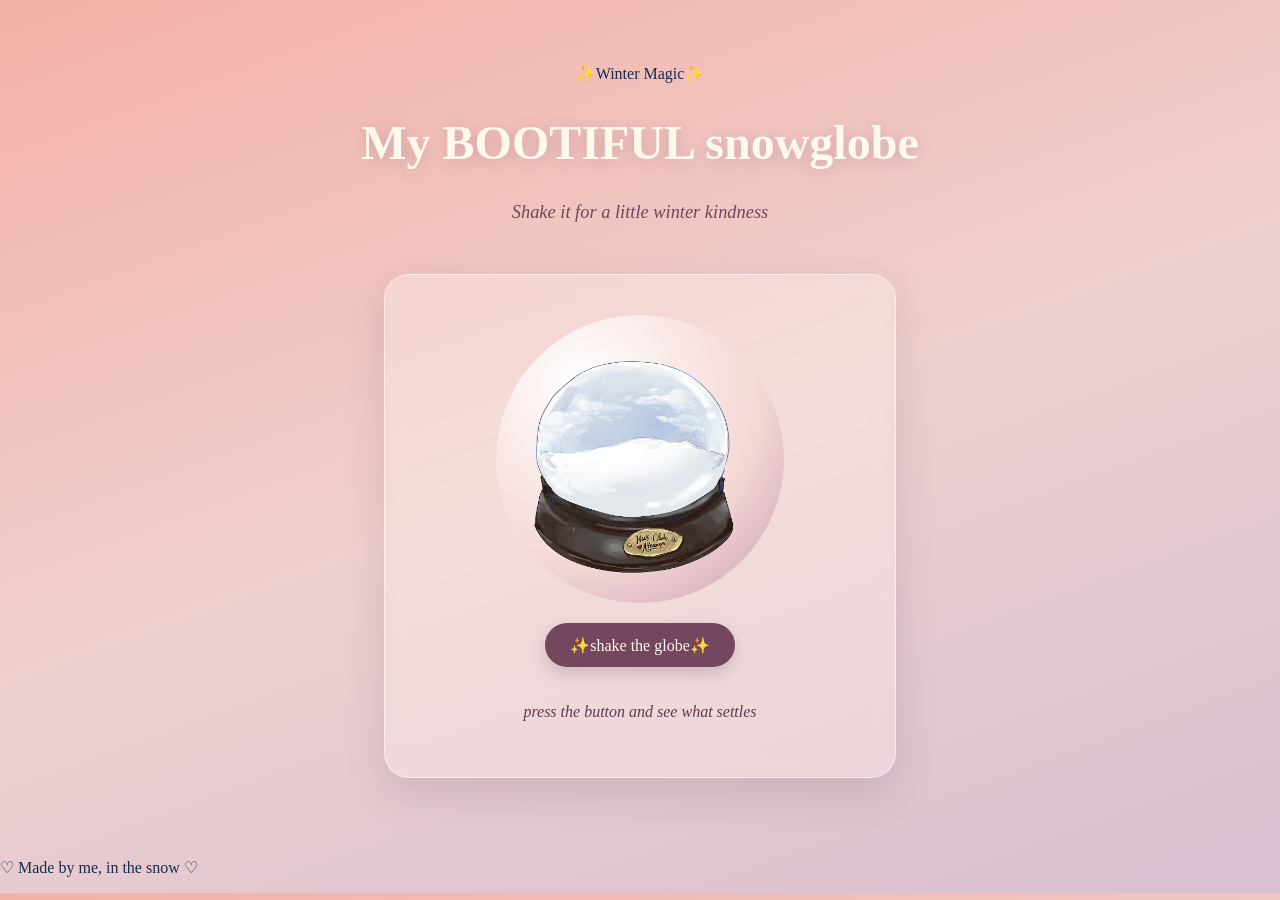
<file: index.html>
<!DOCTYPE html>
<html lang="en">
    <head>
        <meta charset="utf-8" />
        <title>THIS_IS_PEAK</title>
        <link rel="stylesheet" href="style.css" />
    </head>
    <body>
        <header class="hero">
            <p class="eyebrow">✨Winter Magic✨</p>
        <h1>My BOOTIFUL snowglobe</h1>
        <p class="tagline">Shake it for a little winter kindness</p>
        </header>
        <main>
            <section class="globe-card">
            <div class="globe" id="globe">
                <div class="glow"></div>
                <img class="scene" src="snowglobe.png" alt="a snowglobe" />
            </div>
            <button id="shake">✨shake the globe✨</button>
            <p class="message" id="message">press the button and see what settles</p>
        </section>
        </main>
        <footer>
            <p>♡ Made by me, in the snow ♡</p>
        </footer>
        <script src="script.js"></script>

    </body>
</html>
</file>
<file: style.css>
body {
    margin: 0;
    color: #162d4f;
    background: linear-gradient(160deg, #f3b1a6, #efd0cf, #d8bfd1);
    font-family: "Libre Caslon Text", Georgia, serif;
}

h1 {
    color: #fff8ed;
    font-size: 3rem;
    text-shadow: 0 3px 15px rgba(75, 48, 68, 0.2)
}

.tagline {
    color: #70475d;
    font-style: italic;
    font-size: 1.15rem;
}

.hero {
    padding: 3rem 1rem 2rem;
    text-align: center;
}

main {
    max-width: 32rem;
    margin: 0 auto;
    padding: 0 1rem 4rem;
}

.globe-card {
    background: rgba(255, 244, 238, 0.35);
    border: 1px solid rgba(255, 255, 255, 0.5);
    border-radius: 25px;
    padding: 2.5rem;
    display: flex;
    flex-direction: column;
    align-items: center;
    gap: 1.25rem;
    box-shadow: 0 15px 40px rgba(75, 48, 68, 0.15);
    backdrop-filter: blur(10px)
}

#message {
    font-style: italic;
    color: #603b50;
}

.globe {
    width: 18rem;
    height: 18rem;
    border-radius: 50%;
    background: radial-gradient(circle at 30% 25%, #ffffff, #f5d8d5 60%, #c49bb3);
    display: flex;
    align-items: center;
    justify-content: center;
    border: 7px solid rgba(255, 250, 240, 0.8), inset 0 0 25px rgba(255, 255, 255, 0.4);
}

.scene {
    width: 78%;
}

button {
    font: inherit;
    color: #fff8ed;
    background: #74475e;
    border: none;
    border-radius: 999px;
    padding: 0.8rem 1.6rem;
    cursor: pointer;
    box-shadow: 0 7px 18px rgba(75, 48, 68, 0.2);
    transition: background 150ms ease, transform 150ms ease;
}

button:hover {
    background: #603b50;
    transform: translateY(-3px);
}

@keyframes shake {
    0%, 100% { transform: translateX(0) rotate(0deg); }
    20% { transform: translateX(-0.6rem) rotate(-4deg); }
    40% { transform: translateX(0.6rem) rotate(4deg); }
    60% { transform: translateX(-0.4rem) rotate(-2deg); }
    80% { transform: translateX(0.4rem) rotate(2deg); }
}
.globe.shaking {
    animation: shake 600ms ease;
}
</file>
